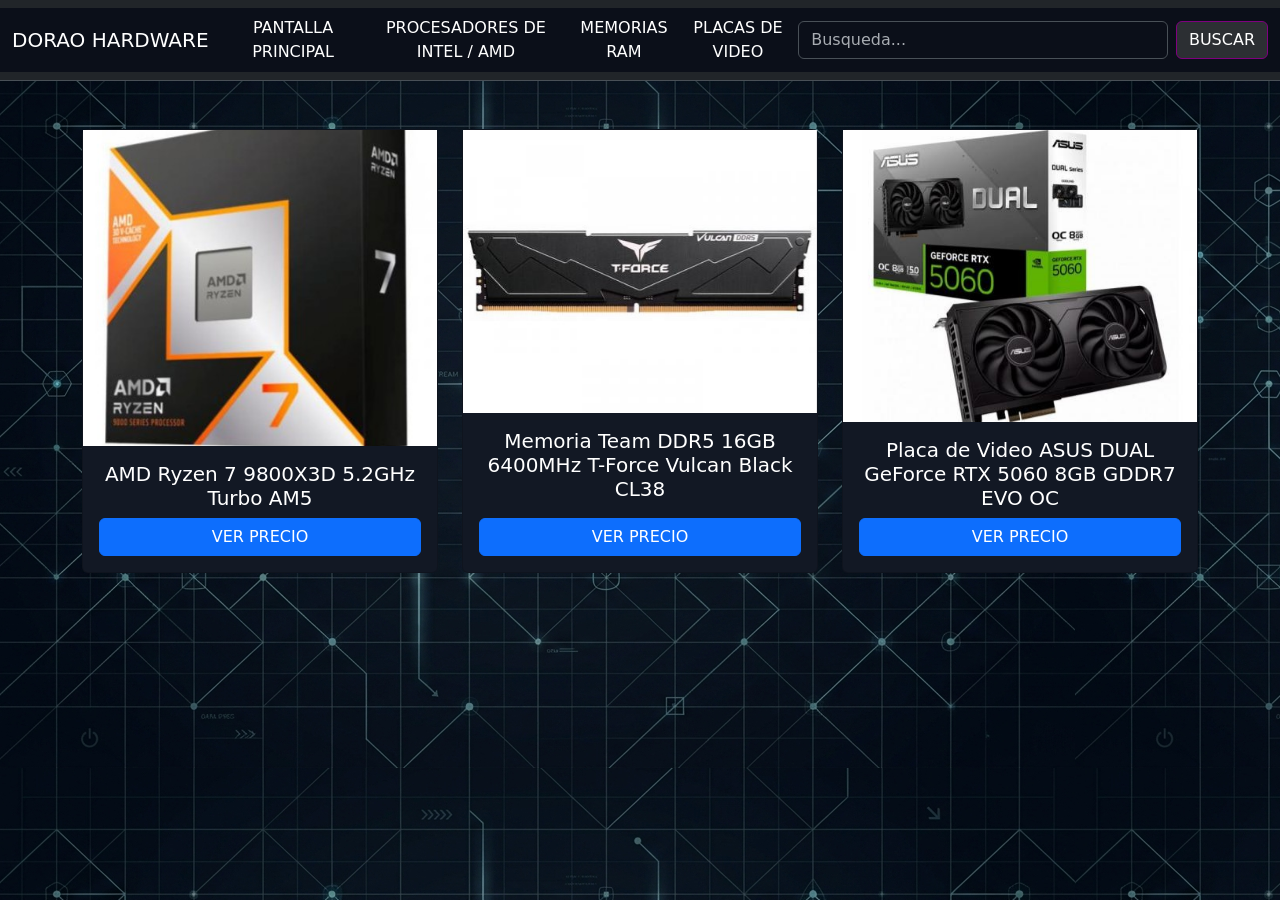
<file: index.html>
<!DOCTYPE html>
<html lang="en">

<head>
    <meta charset="UTF-8">
    <meta name="viewport" content="width=device-width, initial-scale=1.0">
    <title>DORAO CARLOS HARDWARE</title>
    <link href="https://cdn.jsdelivr.net/npm/bootstrap@5.3.8/dist/css/bootstrap.min.css" rel="stylesheet"
        integrity="sha384-sRIl4kxILFvY47J16cr9ZwB07vP4J8+LH7qKQnuqkuIAvNWLzeN8tE5YBujZqJLB" crossorigin="anonymous">
    <script src="https://cdn.jsdelivr.net/npm/bootstrap@5.3.8/dist/js/bootstrap.bundle.min.js"
        integrity="sha384-FKyoEForCGlyvwx9Hj09JcYn3nv7wiPVlz7YYwJrWVcXK/BmnVDxM+D2scQbITxI"
        crossorigin="anonymous"></script>

    <link rel="stylesheet" href="STYLES.css">
    <link rel="icon" href="img/DORAILLO.png">
</head>

<body>
    <nav class="navbar navbar-expand-lg bg-dark border-bottom border-body" data-bs-theme="dark">

        <div class="container-fluid">
            <a class="navbar-brand" href="index.html">DORAO HARDWARE</a>
            <button class="navbar-toggler" type="button" data-bs-toggle="collapse" data-bs-target="#navbarNav"
                aria-controls="navbarNav" aria-expanded="false" aria-label="Toggle navigation">
                <span class="navbar-toggler-icon"></span>
            </button>
            <div class="collapse navbar-collapse" id="navbarNav">
                <ul class="navbar-nav">
                    <li class="son nav-item">
                        <a class="nav-link active" aria-current="page" href="index.html">PANTALLA PRINCIPAL</a>
                    </li>
                    <li class="son nav-item">
                        <a class="nav-link" href="PROCESADOR.html">PROCESADORES DE INTEL / AMD</a>
                    </li>
                    <li class="son nav-item">
                        <a class="nav-link" href="memoriaram.html">MEMORIAS RAM</a>
                    </li>
                    <li class="son nav-item">
                        <a class="nav-link" href="placavideo.html">PLACAS DE VIDEO</a>
                    </li>
                </ul>
            </div>

            <form class="d-flex w-50 w-md-50" role="search ">
                <input class="form-control me-2 w-100" type="search" placeholder="Busqueda..." aria-label="Search" />
                <button class="btn btn-outline-success mi-boton" type="submit">BUSCAR</button>
            </form>

        </div>


    </nav>

    <div class="container text-center">
        <div class="row g-4 mt-4">
            <div class="col d-flex">
                <div class="card h-100">
                    <img src="img/compragamer_Imganen_general_49153_Procesador_AMD_Ryzen_7_9800X3D_5.2GHz_Turbo_AM5_-_No_Incluye_Cooler_ad69d322-grn.jpg"
                        class="d-block w-100" alt="">


                    <div class="card-body d-flex flex-column justify-content-between">
                        <h5 class="card-title">AMD Ryzen 7 9800X3D 5.2GHz Turbo AM5</h5>
                        <a href="https://compragamer.com/producto/Procesador_AMD_Ryzen_7_9800X3D_5_2GHz_Turbo_AM5_No_Incluye_Cooler_16708?cate=27"
                            class="boton btn btn-primary">VER PRECIO</a>
                    </div>
                </div>
            </div>
            <div class="col d-flex">

                <div class="card h-100">
                    <div id="carouselExampleSlidesOnly" class="carousel slide" data-bs-ride="carousel">
                        <div class="carousel-inner">
                            <div class="carousel-item active">
                                <img src="img/compragamer_Imganen_general_50667_Memoria_Team_DDR5_16GB_6400MHz_T-Force_Vulcan_Black_CL38_09448b69-grn.jpg"
                                    class="d-block w-100" alt="">
                            </div>
                            <div class="carousel-item">
                                <img src="img/ram.jpg" class="d-block w-100" alt="">
                            </div>

                        </div>
                    </div>
                    <div class="card-body d-flex flex-column justify-content-between">
                        <h5 class="card-title">Memoria Team DDR5 16GB 6400MHz T-Force Vulcan Black CL38</h5>
                        <a href="https://compragamer.com/producto/Memoria_Team_DDR5_16GB_6400MHz_T_Force_Vulcan_Black_CL38_19512?cate=15"
                            class="boton btn btn-primary">VER PRECIO</a>
                    </div>
                </div>
            </div>
            <div class="col">
                <div class="card h-100">
                    <div id="carouselExampleSlidesOnly" class="carousel slide" data-bs-ride="carousel">
                        <div class="carousel-inner">
                            <div class="carousel-item active">
                                <img src="img/placa.jpg" class="d-block w-100" alt="">
                            </div>
                            <div class="carousel-item">
                                <img src="img/placa2.jpg" class="d-block w-100" alt="">
                            </div>

                        </div>
                    </div>
                    <div class="card-body d-flex flex-column justify-content-between">
                        <h5 class="card-title">Placa de Video ASUS DUAL GeForce RTX 5060 8GB GDDR7 EVO OC</h5>
                        <a href="https://compragamer.com/producto/Placa_de_Video_ASUS_DUAL_GeForce_RTX_5060_8GB_GDDR7_EVO_OC_19538?cate=6"
                            class="boton btn btn-primary">VER PRECIO</a>
                    </div>
                </div>
            </div>

        </div>

</body>

</html>
</file>
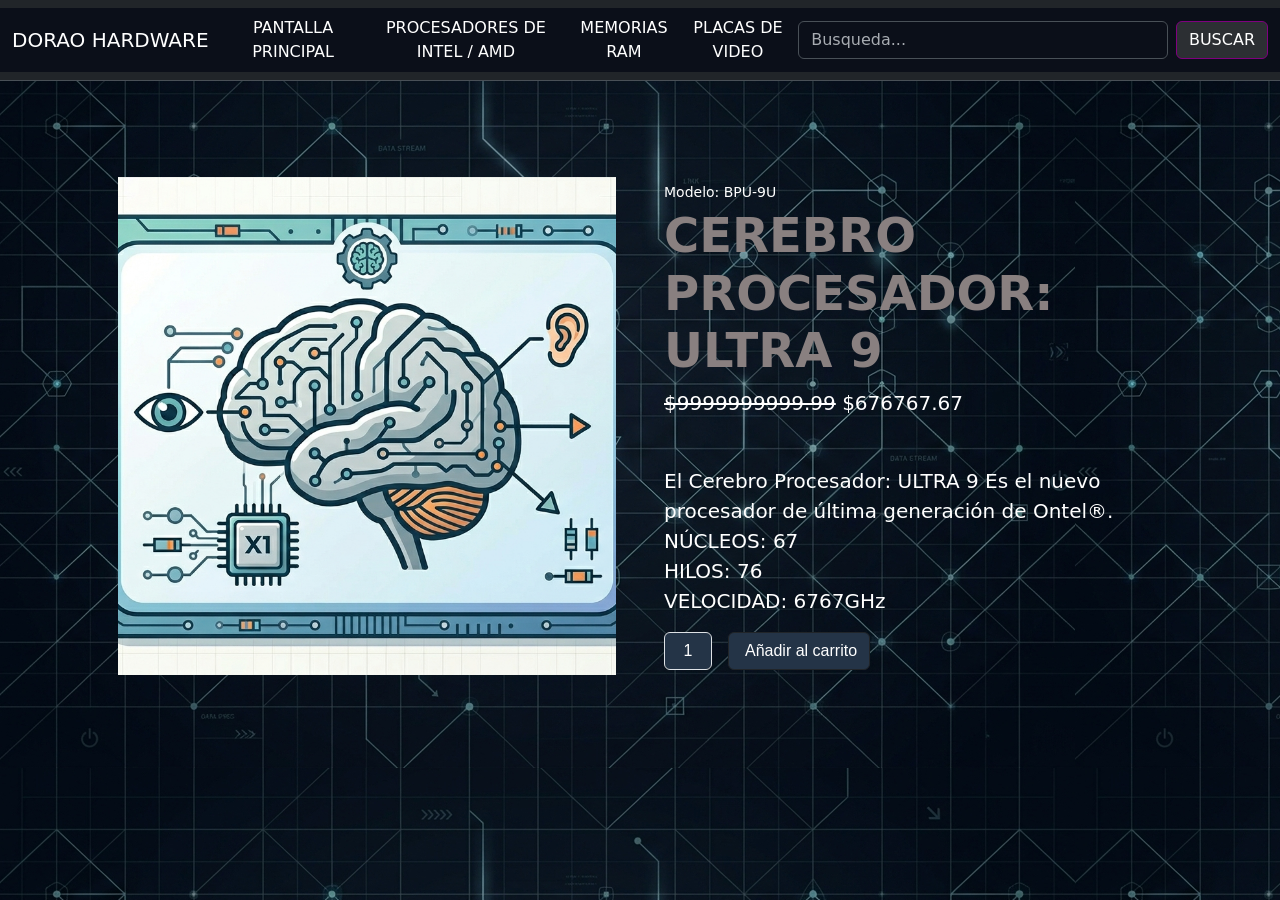
<file: Cpucerebro.html>
<!DOCTYPE html>
<html lang="en">

<head>
    <meta charset="UTF-8">
    <meta name="viewport" content="width=device-width, initial-scale=1.0">
    <title>DORAILLO</title>
    <link href="https://cdn.jsdelivr.net/npm/bootstrap@5.3.8/dist/css/bootstrap.min.css" rel="stylesheet"
        integrity="sha384-sRIl4kxILFvY47J16cr9ZwB07vP4J8+LH7qKQnuqkuIAvNWLzeN8tE5YBujZqJLB" crossorigin="anonymous">
    <script src="https://cdn.jsdelivr.net/npm/bootstrap@5.3.8/dist/js/bootstrap.bundle.min.js"
        integrity="sha384-FKyoEForCGlyvwx9Hj09JcYn3nv7wiPVlz7YYwJrWVcXK/BmnVDxM+D2scQbITxI"
        crossorigin="anonymous"></script>
    <link rel="stylesheet" href="STYLES.css">
    <link rel="icon" href="img/DORAILLO.png">
</head>

<body>
    <nav class="navbar navbar-expand-lg bg-dark border-bottom border-body" data-bs-theme="dark">

        <div class="container-fluid">
            <a class="navbar-brand" href="index.html">DORAO HARDWARE</a>
            <button class="navbar-toggler" type="button" data-bs-toggle="collapse" data-bs-target="#navbarNav"
                aria-controls="navbarNav" aria-expanded="false" aria-label="Toggle navigation">
                <span class="navbar-toggler-icon"></span>
            </button>
            <div class="collapse navbar-collapse" id="navbarNav">
                <ul class="navbar-nav">
                    <li class="nav-item">
                        <a class="son nav-link active" aria-current="page" href="index.html">PANTALLA PRINCIPAL</a>
                    </li>
                    <li class="son nav-item">
                        <a class="nav-link" href="PROCESADOR.html">PROCESADORES DE INTEL / AMD</a>
                    </li>
                    <li class="son nav-item">
                        <a class="nav-link" href="memoriaram.html">MEMORIAS RAM</a>
                    </li>
                    <li class="son nav-item">
                        <a class="nav-link" href="placavideo.html">PLACAS DE VIDEO</a>
                    </li>
                </ul>
            </div>
            <form class="d-flex w-50 w-md-50" role="search ">
                <input class="form-control me-2 w-100" type="search" placeholder="Busqueda..." aria-label="Search" />
                <button class="btn btn-outline-success mi-boton" type="submit">BUSCAR</button>
            </form>

        </div>



    </nav>


    <section class="py-5">
        <div class="container px-4 px-lg-5 my-5">
            <div class="row gx-4 gx-lg-5 align-items-center">
                <div class="col-md-6">
                    <div id="carouselExampleSlidesOnly" class="carousel slide" data-bs-ride="carousel">
                        <div class="carousel-inner">
                            <div class="carousel-item active">
                                <img src="img/cerebrpu.png" class="d-block w-100" alt="">
                            </div>
                            <div class="carousel-item">
                                <img src="img/cerebro2.png" class="d-block w-100" alt="...">
                            </div>

                        </div>
                    </div>
                </div>
                <div class="col-md-6">
                    <div class="modelito small mb-1">Modelo: BPU-9U</div>
                    <h1 class="display-5 fw-bolder">CEREBRO PROCESADOR: ULTRA 9</h1>
                    <div class="precio fs-5 mb-5">
                        <span class="text-decoration-line-through">$9999999999.99</span>
                        <span>$676767.67</span>
                    </div>
                    <p class="lead">El Cerebro Procesador: ULTRA 9 Es el nuevo procesador de última generación de
                        Ontel®.<br>
                        NÚCLEOS: 67<br>
                        HILOS: 76<br>
                        VELOCIDAD: 6767GHz<br>
                    </p>

                    <div class="d-flex">
                        <input class="numero form-control text-center me-3" id="inputQuantity" type="num" value="1"
                            style="max-width: 3rem" />
                        <button class="carrito btn btn-outline-dark flex-shrink-0" type="button">
                            <i class="bi-cart-fill me-1"></i>
                            Añadir al carrito
                        </button>
                    </div>
                </div>
            </div>
        </div>
    </section>
</body>

</html>
</file>
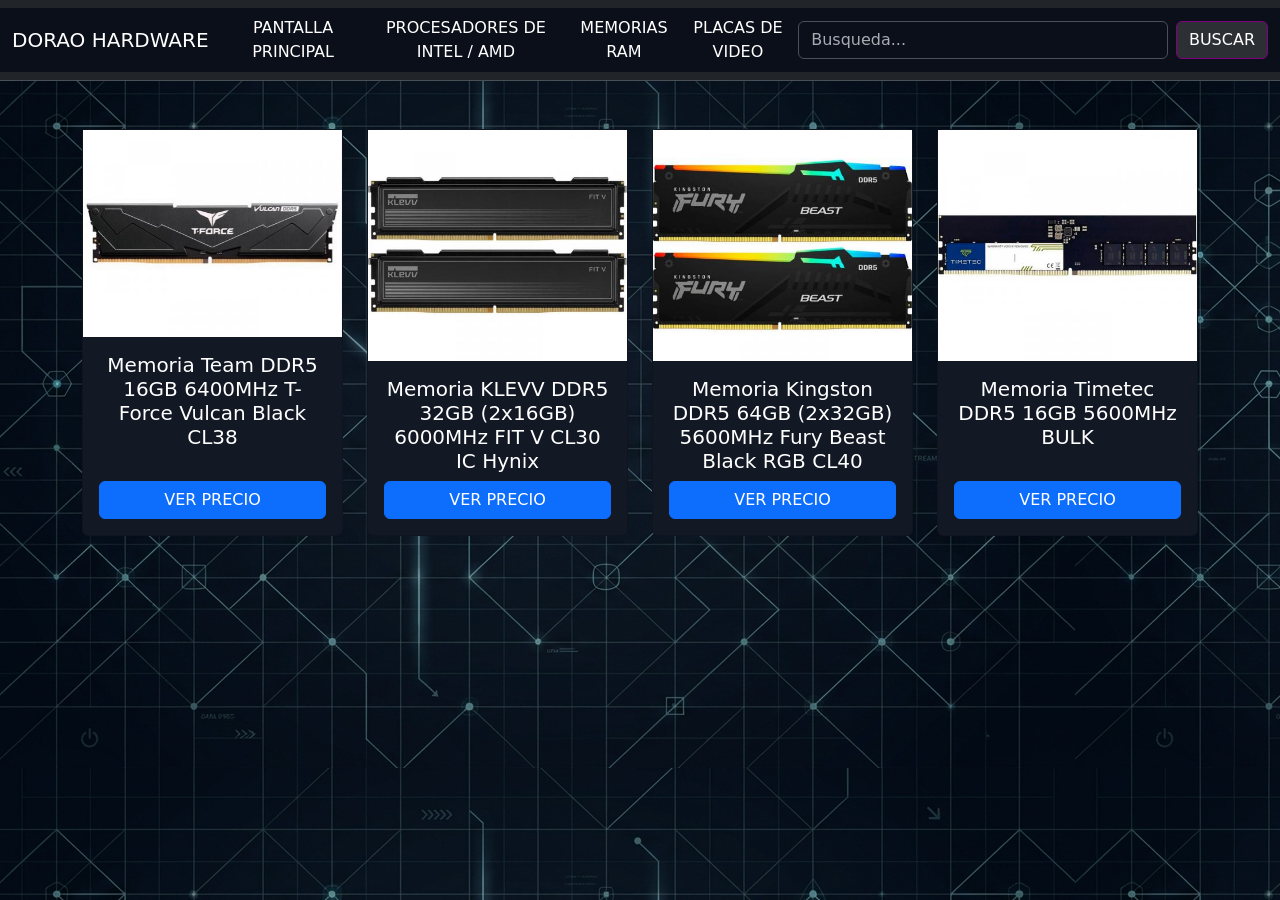
<file: memoriaram.html>
<!DOCTYPE html>
<html lang="en">

<head>
    <meta charset="UTF-8">
    <meta name="viewport" content="width=device-width, initial-scale=1.0">
    <title>DORAO CARLOS HARDWARE</title>
    <link href="https://cdn.jsdelivr.net/npm/bootstrap@5.3.8/dist/css/bootstrap.min.css" rel="stylesheet"
        integrity="sha384-sRIl4kxILFvY47J16cr9ZwB07vP4J8+LH7qKQnuqkuIAvNWLzeN8tE5YBujZqJLB" crossorigin="anonymous">
    <script src="https://cdn.jsdelivr.net/npm/bootstrap@5.3.8/dist/js/bootstrap.bundle.min.js"
        integrity="sha384-FKyoEForCGlyvwx9Hj09JcYn3nv7wiPVlz7YYwJrWVcXK/BmnVDxM+D2scQbITxI"
        crossorigin="anonymous"></script>
    <link rel="stylesheet" href="STYLES.css">
    <link rel="icon" href="img/DORAILLO.png">
</head>

<body>
    <nav class="navbar navbar-expand-lg bg-dark border-bottom border-body" data-bs-theme="dark">

        <div class="container-fluid">
            <a class="navbar-brand" href="index.html">DORAO HARDWARE</a>
            <button class="navbar-toggler" type="button" data-bs-toggle="collapse" data-bs-target="#navbarNav"
                aria-controls="navbarNav" aria-expanded="false" aria-label="Toggle navigation">
                <span class="navbar-toggler-icon"></span>
            </button>
            <div class="collapse navbar-collapse" id="navbarNav">
                <ul class="navbar-nav">
                    <li class="nav-item">
                        <a class="son nav-link active" aria-current="page" href="index.html">PANTALLA PRINCIPAL</a>
                    </li>
                    <li class="son nav-item">
                        <a class="nav-link" href="PROCESADOR.html">PROCESADORES DE INTEL / AMD</a>
                    </li>
                    <li class="son nav-item">
                        <a class="nav-link" href="memoriaram.html">MEMORIAS RAM</a>
                    </li>
                    <li class="son nav-item">
                        <a class="nav-link" href="placavideo.html">PLACAS DE VIDEO</a>
                    </li>
                </ul>
            </div>
            <form class="d-flex w-50 w-md-50" role="search ">
                <input class="form-control me-2 w-100" type="search" placeholder="Busqueda..." aria-label="Search" />
                <button class="btn btn-outline-success mi-boton" type="submit">BUSCAR</button>
            </form>

        </div>



    </nav>


    <div class="container text-center">
        <div class="row g-4 mt-4">
            <div class="col-md-3 d-flex ">
                <div class="card h-100">
                    <div id="carouselExampleSlidesOnly" class="carousel slide" data-bs-ride="carousel">
                        <div class="carousel-inner">
                            <div class="carousel-item active">
                                <img src="img/compragamer_Imganen_general_50667_Memoria_Team_DDR5_16GB_6400MHz_T-Force_Vulcan_Black_CL38_09448b69-grn.jpg"
                                    class="d-block w-100" alt="">
                            </div>
                            <div class="carousel-item">
                                <img src="img/ram.jpg" class="d-block w-100" alt="">
                            </div>

                        </div>
                    </div>
                    <div class="card-body d-flex flex-column justify-content-between">
                        <h5 class="card-title">Memoria Team DDR5 16GB 6400MHz T-Force Vulcan Black CL38</h5>
                        <a href="https://compragamer.com/producto/Memoria_Team_DDR5_16GB_6400MHz_T_Force_Vulcan_Black_CL38_19512?cate=15"
                            class="boton btn btn-primary">VER PRECIO</a>
                    </div>
                </div>
            </div>
            <div class="col-md-3 d-flex">
                <div class="card h-100">
                    <img src="img/ram2.jpg" class="d-block w-100" alt="">
                    <div class="card-body d-flex flex-column justify-content-between">
                        <h5 class="card-title">Memoria KLEVV DDR5 32GB (2x16GB) 6000MHz FIT V CL30 IC Hynix</h5>
                        <a href="https://compragamer.com/producto/Memoria_KLEVV_DDR5_32GB_2x16GB_6000MHz_FIT_V_CL30_IC_Hynix_20201?cate=15"
                            class="boton btn btn-primary">VER PRECIO</a>
                    </div>
                </div>
            </div>
            <div class="col-md-3 d-flex">
                <div class="card h-100">
                    <img src="img/ram3.jpg" class="d-block w-100" alt="">
                    <div class="card-body d-flex flex-column justify-content-between">
                        <h5 class="card-title">Memoria Kingston DDR5 64GB (2x32GB) 5600MHz Fury Beast Black RGB CL40
                        </h5>
                        <a href="https://compragamer.com/producto/Memoria_Kingston_DDR5_64GB_2x32GB_5600MHz_Fury_Beast_Black_RGB_CL40_20298?cate=15"
                            class="boton btn btn-primary">VER PRECIO</a>
                    </div>
                </div>
            </div>
            <div class="col-md-3 d-flex">
                <div class="card h-100">

                    <img src="img/ram4.jpg" class="d-block w-100" alt="">

                    <div class="card-body d-flex flex-column justify-content-between">
                        <h5 class="card-title">Memoria Timetec DDR5 16GB 5600MHz BULK </h5>
                        <a href="https://compragamer.com/producto/Memoria_Timetec_DDR5_16GB_5600MHz_BULK_19049?cate=15"
                            class="boton btn btn-primary">VER PRECIO</a>
                    </div>
                </div>
            </div>
        </div>
    </div>
</body>

</html>
</file>
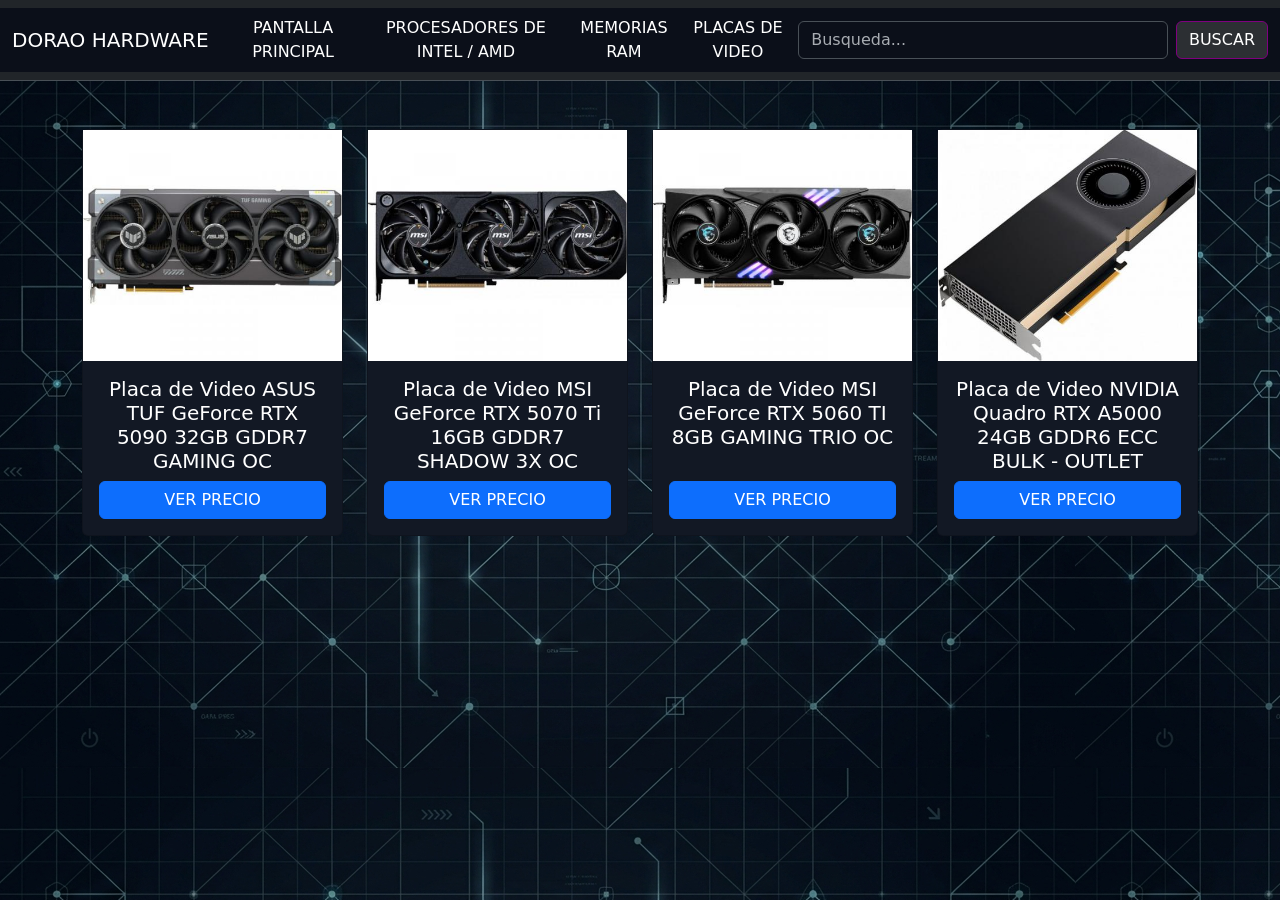
<file: placavideo.html>
<!DOCTYPE html>
<html lang="en">

<head>
    <meta charset="UTF-8">
    <meta name="viewport" content="width=device-width, initial-scale=1.0">
    <title>DORAO CARLOS HARDWARE</title>
    <link href="https://cdn.jsdelivr.net/npm/bootstrap@5.3.8/dist/css/bootstrap.min.css" rel="stylesheet"
        integrity="sha384-sRIl4kxILFvY47J16cr9ZwB07vP4J8+LH7qKQnuqkuIAvNWLzeN8tE5YBujZqJLB" crossorigin="anonymous">
    <script src="https://cdn.jsdelivr.net/npm/bootstrap@5.3.8/dist/js/bootstrap.bundle.min.js"
        integrity="sha384-FKyoEForCGlyvwx9Hj09JcYn3nv7wiPVlz7YYwJrWVcXK/BmnVDxM+D2scQbITxI"
        crossorigin="anonymous"></script>
    <link rel="stylesheet" href="STYLES.css">
    <link rel="icon" href="img/DORAILLO.png">
</head>

<body>
    <nav class="navbar navbar-expand-lg bg-dark border-bottom border-body" data-bs-theme="dark">

        <div class="container-fluid">
            <a class="navbar-brand" href="index.html">DORAO HARDWARE</a>
            <button class="navbar-toggler" type="button" data-bs-toggle="collapse" data-bs-target="#navbarNav"
                aria-controls="navbarNav" aria-expanded="false" aria-label="Toggle navigation">
                <span class="navbar-toggler-icon"></span>
            </button>
            <div class="collapse navbar-collapse" id="navbarNav">
                <ul class="navbar-nav">
                    <li class="nav-item">
                        <a class="son nav-link active" aria-current="page" href="index.html">PANTALLA PRINCIPAL</a>
                    </li>
                    <li class="son nav-item">
                        <a class="nav-link" href="PROCESADOR.html"> PROCESADORES DE INTEL / AMD </a>
                    </li>
                    <li class="son nav-item">
                        <a class="nav-link" href="memoriaram.html">MEMORIAS RAM</a>
                    </li>
                    <li class="son nav-item">
                        <a class="nav-link" href="placavideo.html">PLACAS DE VIDEO</a>
                    </li>
                </ul>
            </div>
            <form class="d-flex w-50 w-md-50" role="search ">
                <input class="form-control me-2 w-100" type="search" placeholder="Busqueda..." aria-label="Search" />
                <button class="btn btn-outline-success mi-boton" type="submit">BUSCAR</button>
            </form>

        </div>

    </nav>


    <div class="container text-center">
        <div class="row g-4 mt-4">
            <div class="col-md-3 d-flex">
                <div class="card h-100">
                    <div id="carouselExampleSlidesOnly" class="carousel slide" data-bs-ride="carousel">
                        <div class="carousel-inner">
                            <div class="carousel-item active">
                                <img src="img/5090rtx.jpg" class="d-block w-100" alt="">
                            </div>
                            <div class="carousel-item">
                                <img src="img/rtx5090007.jpg" class="d-block w-100" alt="">
                            </div>
                        </div>
                    </div>
                    <div class="card-body d-flex flex-column justify-content-between">
                        <h5 class="card-title">Placa de Video ASUS TUF GeForce RTX 5090 32GB GDDR7 GAMING OC</h5>
                        <a href="https://compragamer.com/producto/Placa_de_Video_ASUS_TUF_GeForce_RTX_5090_32GB_GDDR7_GAMING_OC_17355?cate=6"
                            class="boton btn btn-primary">VER PRECIO</a>
                    </div>
                </div>
            </div>
            <div class="col-md-3 d-flex">
                <div class="card h-100">
                    <div id="carouselExampleSlidesOnly" class="carousel slide" data-bs-ride="carousel">
                        <div class="carousel-inner">
                            <div class="carousel-item active">
                                <img src="img/5070tirtx.jpg" class="d-block w-100" alt="">
                            </div>
                            <div class="carousel-item">
                                <img src="img/rtx5070007.jpg" class="d-block w-100" alt="">
                            </div>
                        </div>
                    </div>
                    <div class="card-body d-flex flex-column justify-content-between">
                        <h5 class="card-title">Placa de Video MSI GeForce RTX 5070 Ti 16GB GDDR7 SHADOW 3X OC</h5>
                        <a href="https://compragamer.com/producto/Placa_de_Video_MSI_GeForce_RTX_5070_Ti_16GB_GDDR7_SHADOW_3X_OC_17586?cate=6"
                            class="boton btn btn-primary">VER PRECIO</a>
                    </div>
                </div>
            </div>
            <div class="col-md-3 d-flex">
                <div class="card h-100">
                    <div id="carouselExampleSlidesOnly" class="carousel slide" data-bs-ride="carousel">
                        <div class="carousel-inner">
                            <div class="carousel-item active">
                                <img src="img/rtx5060ti.jpg" class="d-block w-100" alt="">
                            </div>
                            <div class="carousel-item">
                                <img src="img/rtx5060ti007.jpg" class="d-block w-100" alt="">
                            </div>
                        </div>
                    </div>
                    <div class="card-body d-flex flex-column justify-content-between">
                        <h5 class="card-title">Placa de Video MSI GeForce RTX 5060 TI 8GB GAMING TRIO OC</h5>
                        <a href="https://www.mexx.com.ar/productos-rubro/placas-de-video/49368-placa-de-video-geforce-rtx-5060-ti-8gb-msi-gaming-trio-oc.html" 

                            class="boton btn btn-primary">VER PRECIO</a>
                    </div>
                </div>
            </div>
            <div class="col-md-3 d-flex">
                <div class="card h-100">
                    <div id="carouselExampleSlidesOnly" class="carousel slide" data-bs-ride="carousel">
                        <div class="carousel-inner">
                            <div class="carousel-item active">
                                <img src="img/tremendagraficaxd.jpg" class="d-block w-100" alt="">
                            </div>

                        </div>
                    </div>
                    <div class="card-body d-flex flex-column justify-content-between">
                        <h5 class="card-title">Placa de Video NVIDIA Quadro RTX A5000 24GB GDDR6 ECC BULK - OUTLET</h5>
                        <a href="https://compragamer.com/producto/Placa_de_Video_NVIDIA_Quadro_RTX_A5000_24GB_GDDR6_ECC_BULK_OUTLET_19069?cate=6"
                            class="boton btn btn-primary">VER PRECIO</a>
                    </div>
                </div>
            </div>
        </div>
    </div>
</body>

</html>
</file>
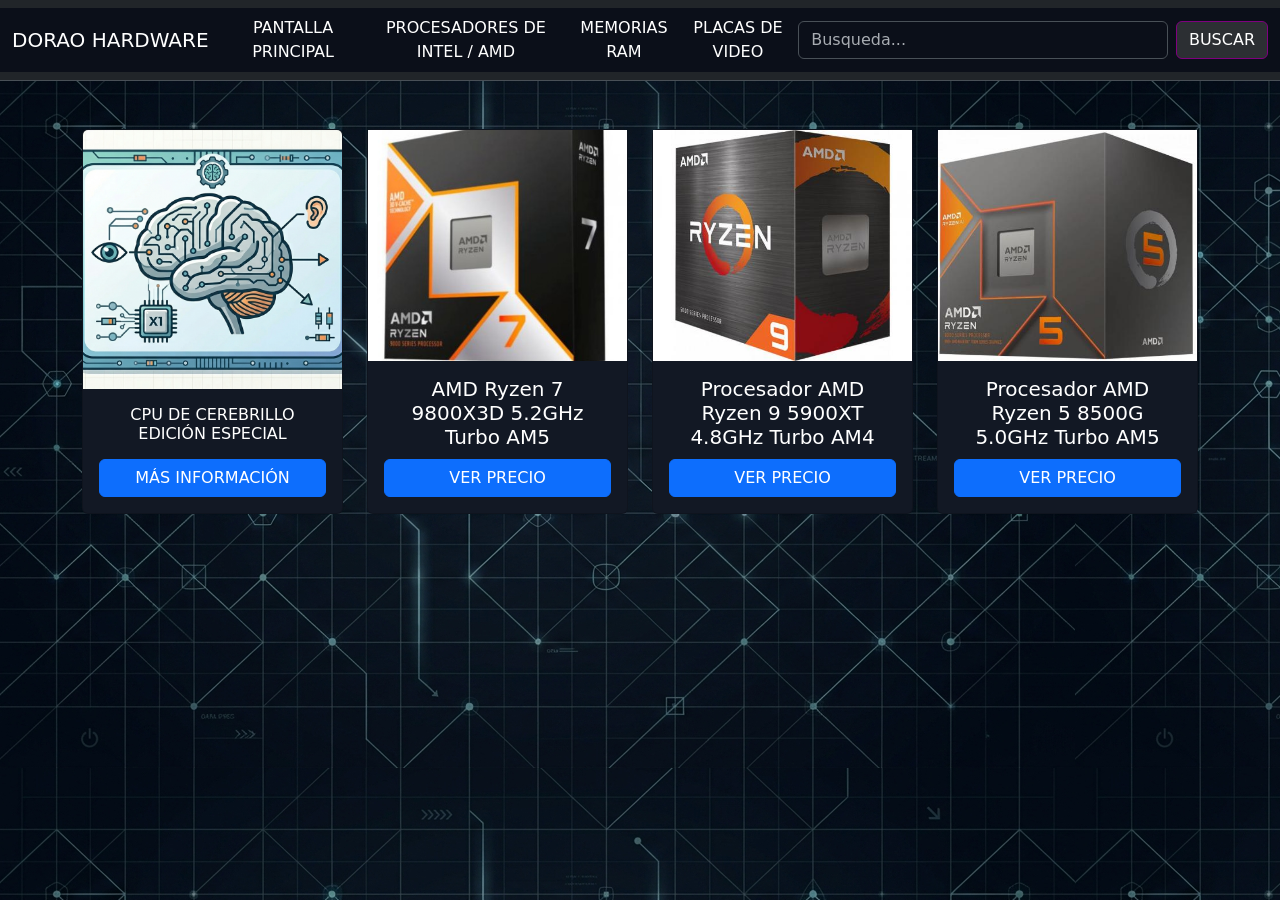
<file: PROCESADOR.html>
<!DOCTYPE html>
<html lang="en">

<head>
    <meta charset="UTF-8">
    <meta name="viewport" content="width=device-width, initial-scale=1.0">
    <title>DORAO CARLOS HARDWARE</title>
    <link href="https://cdn.jsdelivr.net/npm/bootstrap@5.3.8/dist/css/bootstrap.min.css" rel="stylesheet"
        integrity="sha384-sRIl4kxILFvY47J16cr9ZwB07vP4J8+LH7qKQnuqkuIAvNWLzeN8tE5YBujZqJLB" crossorigin="anonymous">
    <script src="https://cdn.jsdelivr.net/npm/bootstrap@5.3.8/dist/js/bootstrap.bundle.min.js"
        integrity="sha384-FKyoEForCGlyvwx9Hj09JcYn3nv7wiPVlz7YYwJrWVcXK/BmnVDxM+D2scQbITxI"
        crossorigin="anonymous"></script>
    <link rel="stylesheet" href="STYLES.css">
    <link rel="icon" href="img/DORAILLO.png">
</head>

<body>
    <nav class="navbar navbar-expand-lg bg-dark border-bottom border-body" data-bs-theme="dark">

        <div class="container-fluid">
            <a class="navbar-brand" href="index.html">DORAO HARDWARE</a>
            <button class="navbar-toggler" type="button" data-bs-toggle="collapse" data-bs-target="#navbarNav"
                aria-controls="navbarNav" aria-expanded="false" aria-label="Toggle navigation">
                <span class="navbar-toggler-icon"></span>
            </button>
            <div class="collapse navbar-collapse" id="navbarNav">
                <ul class="navbar-nav">
                    <li class="son nav-item">
                        <a class="nav-link active" aria-current="page" href="index.html">PANTALLA PRINCIPAL</a>
                    </li>
                    <li class="son nav-item">
                        <a class="nav-link" href="PROCESADOR.html">PROCESADORES DE INTEL / AMD</a>
                    </li>
                    <li class="son nav-item">
                        <a class="nav-link" href="memoriaram.html">MEMORIAS RAM</a>
                    </li>
                    <li class="son nav-item">
                        <a class="nav-link" href="placavideo.html">PLACAS DE VIDEO</a>
                    </li>
                </ul>
            </div>
            <form class="d-flex w-50 w-md-50" role="search ">
                <input class="form-control me-2 w-100" type="search" placeholder="Busqueda..." aria-label="Search" />
                <button class="btn btn-outline-success mi-boton" type="submit">BUSCAR</button>
            </form>

        </div>


    </nav>


    <div class="container text-center">
        <div class="row g-4 mt-4">
            <div class="col-md-3 d-flex ">
                <div class="card h-100">
                    <img src="img/cerebrpu.png" class="card-img-top" alt="...">
                    <div class="card-body">
                        <h5 class="card-title fs-6">CPU DE CEREBRILLO<br>EDICIÓN ESPECIAL</h5>
                        <p class="card-text"></p>
                        <a href="Cpucerebro.html" class="boton btn btn-primary d-flex flex-column justify-content-between">MÁS
                            INFORMACIÓN</a>
                    </div>
                </div>
            </div>
            <div class="col-md-3 d-flex">
                <div class="card h-100">
                    <img src="img/compragamer_Imganen_general_49153_Procesador_AMD_Ryzen_7_9800X3D_5.2GHz_Turbo_AM5_-_No_Incluye_Cooler_ad69d322-grn.jpg"
                        class="d-block w-100" alt="">
                    <div class="card-body d-flex flex-column justify-content-between">
                        <h5 class="card-title">AMD Ryzen 7 9800X3D 5.2GHz Turbo AM5</h5>
                        <a href="https://compragamer.com/producto/Procesador_AMD_Ryzen_7_9800X3D_5_2GHz_Turbo_AM5_No_Incluye_Cooler_16708?cate=27"
                            class="boton btn btn-primary">VER PRECIO</a>
                    </div>
                </div>
            </div>
            <div class="col-md-3 d-flex">
                <div class="card h-100">
                    <img src="img/ryzen9.jpg" class="d-block w-100" alt="">
                    <div class="card-body d-flex flex-column justify-content-between">
                        <h5 class="card-title">Procesador AMD Ryzen 9 5900XT 4.8GHz Turbo AM4</h5>
                        <a href="https://compragamer.com/producto/Procesador_AMD_Ryzen_9_5900XT_4_8GHz_Turbo_AM4_No_incluye_Cooler_15983?cate=27"
                            class="boton btn btn-primary">VER PRECIO</a>
                    </div>
                </div>
            </div>
            <div class="col-md-3 d-flex">
                <div class="card h-100">
                    <img src="img/ryzen5.jpg" class="d-block w-100" alt="">
                    <div class="card-body d-flex flex-column justify-content-between">
                        <h5 class="card-title">Procesador AMD Ryzen 5 8500G 5.0GHz Turbo AM5 </h5>
                        <a href="https://compragamer.com/producto/Procesador_AMD_Ryzen_5_8500G_5_0GHz_Turbo_AM5_Wraith_Stealth_Cooler_15473?cate=27"
                            class="boton btn btn-primary">VER PRECIO</a>
                    </div>
                </div>
            </div>
        </div>
    </div>
</body>

</html>
</file>
<file: STYLES.css>
.navbar-expand-lg{
    background-color: grey;
}

.container-fluid{
    background-color: #0B0F19;
}

a{
    color: white !important;
}


body{
    background-image: url(img/Gemini_Generated_Image_zd96oqzd96oqzd96.png);
}

.card{
    background-color: #121824;
}

.card-title{
    color: white;
}

header{
    height: 300px;
    object-fit: cover;
    margin:auto
}


.info{
    background-color: #2D323F;
    color: white
    
}

.lead{
    color:white
}

h1{
    color: rgb(137, 128, 128)
}

.precio{
    color: white
}

.carrito{
    background-color: #243447;
    color:white;
    font-family: Verdana, Geneva, Tahoma, sans-serif;
}

.modelito{
    color: white;
}

.son {
    text-align: center;
}

.son:hover{
    border: 3px solid transparent;
    transition: 0.7s;
    border-color: white;
    background-color:#29133b;
}

.form-control{
    background-color:#0B0F19;
}


.mi-boton{
    background-color: #2c2f33;
    border-color: purple;
    color: white;
}
.mi-boton:hover{
    background-color:#9d4edd;
}

.boton:hover{
    border: 3px solid transparent;
    transition: 0.7s;
    border-color: white;
    background-color:#172849;
}

.numero{
    background-color: #243447;
    color:white;
    font-family: Verdana, Geneva, Tahoma, sans-serif;
}
</file>
